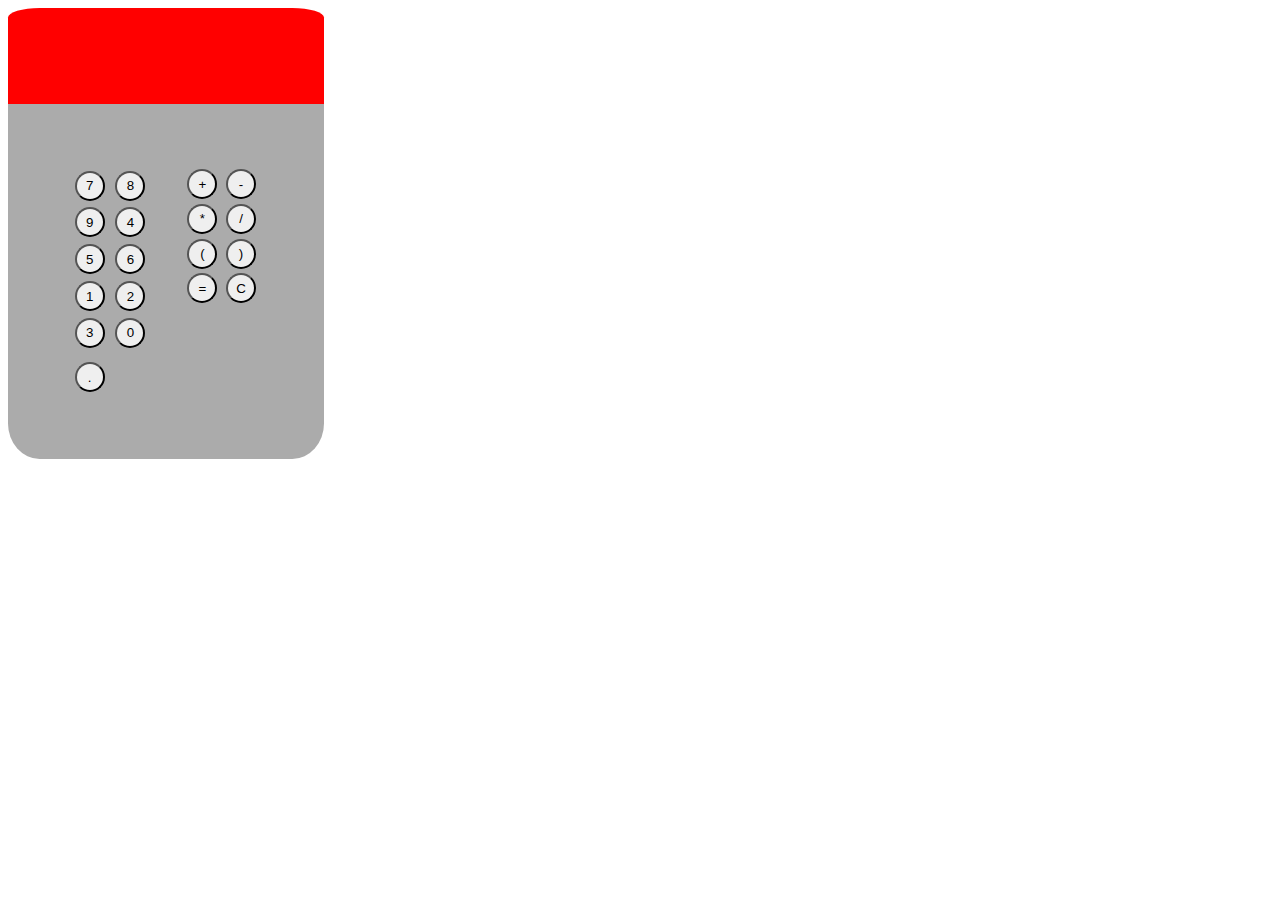
<file: Lab7/index.html>
<!DOCTYPE html>
<html lang="en">
<head>
    <meta charset="UTF-8">
    <meta name="viewport" content="width=device-width, initial-scale=1.0">
    <meta http-equiv="X-UA-Compatible" content="ie=edge">
    <link href="https://fonts.googleapis.com/css2?family=Orbitron&display=swap" rel="stylesheet">
    <link href="https://fonts.googleapis.com/css2?family=Prompt&display=swap" rel="stylesheet">
    <link rel="stylesheet" href="static/styles.css">
    <script src="static/main.js" defer></script>
    <title>Калькулятор</title>
</head>
<body>
<main>
    <div class="calc-container">
        <div class="screen" id="screen">
            <span></span>
        </div>
        <div class="buttons">
            <div class="digits" id="digits">
                <button class="key digit">7</button>
                <button class="key digit">8</button>
                <button class="key digit">9</button>
                <button class="key digit">4</button>
                <button class="key digit">5</button>
                <button class="key digit">6</button>
                <button class="key digit">1</button>
                <button class="key digit">2</button>
                <button class="key digit">3</button>
                <button class="key digit">0</button>
                <button class="key digit">.</button>
                <button class="key" style="visibility: hidden;"></button>
            </div>
            <div class="other" id="other">
                <button class="key operation">+</button>
                <button class="key operation">-</button>
                <button class="key operation">*</button>
                <button class="key operation">/</button>
                <button class="key bracket">(</button>
                <button class="key bracket">)</button>
                <button class="key result" id="result">=</button>
                <button class="key clear" id="clear">C</button>
            </div>
        </div>
    </div>
</main>
</body>
</html>
</file>
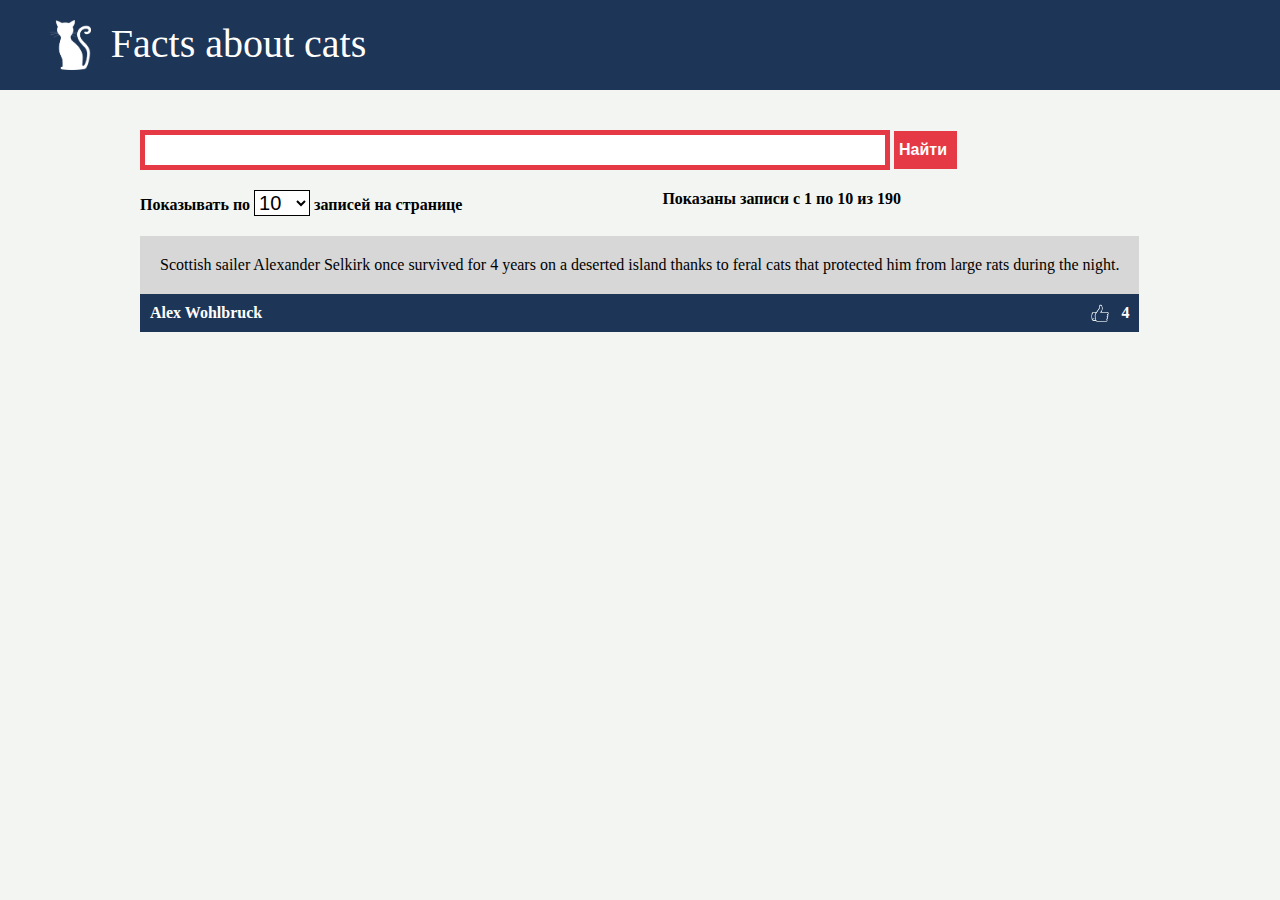
<file: Lab8/index.html>
<!DOCTYPE html>
<html lang="en">
<head>
    <meta charset="UTF-8">
    <meta name="viewport" content="width=device-width, initial-scale=1.0">
    <title>Cats facts</title>
    <link rel="stylesheet" href="static/styles.css">
    <script src="static/main.js" defer></script>
</head>
<body>
<header class="header">
    <nav>
        <img class="logo" src="static/images/cat_white.png">
        <div class="title">Facts about cats</div>
    </nav>
</header>
<main>
    <div class="container">
                <div class="search-form">
            <div class="form">
                <label>
                    <input type="text" class="search-field">
                </label>
                <button class="search-btn">Найти</button>
            </div>
            <div class="list">
                <div class="hidden" id="search_box-result"></div>
            </div>
        <div class="pagination-info">
                <span>
                    Показывать по
                    <select name="per-page" class="per-page-btn">
                        <option>5</option>
                        <option selected>10</option>
                        <option>15</option>
                        <option>20</option>
                        <option>25</option>
                        <option>50</option>
                        <option>100</option>
                    </select>
                    записей на странице
                </span>
            <span class="current-interval-info">
                    Показаны записи с <span class="current-interval-start">1</span> по <span
                    class="current-interval-end">10</span> из <span class="total-count">190</span>
                </span>
        </div>
        <div class="facts-list" data-url="http://cat-facts-api.std-900.ist.mospolytech.ru/facts">
            <div class="facts-list-item">
                <div class="item-content">
                    Scottish sailer Alexander Selkirk once survived for 4 years on a deserted island thanks to feral
                    cats that protected him
                    from large rats during the night.
                </div>
                <div class="item-footer">
                    <div class="author-name">
                        Alex Wohlbruck
                    </div>
                    <div class="upvotes">
                        4
                    </div>
                </div>
            </div>
        </div>
        <div class="pagination">
            <!-- <button class="btn first-page-btn" data-page="1">Первая страница</button>
            <div class="pages-btn">
                <button class="btn active" data-page="1">1</button>
                <button class="btn" data-page="2">2</button>
                <button class="btn" data-page="3">3</button>
            </div>
            <button class="btn last-page-btn">Последняя страница</button> -->
        </div>
    </div>
</main>
</body>
</html>
</file>
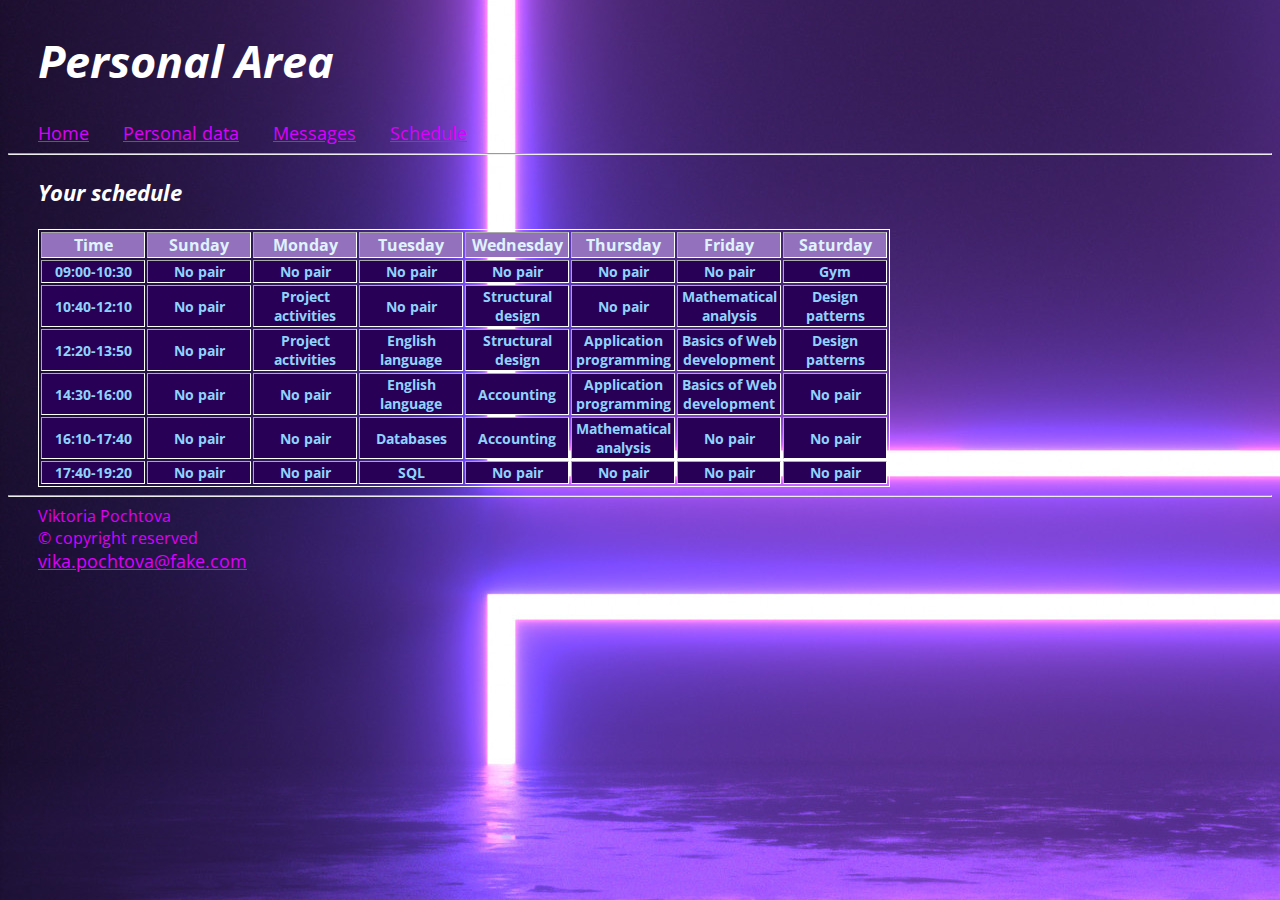
<file: Lab1/homepage.html>
<!DOCTYPE html>
<html lang="en">
<head>
    <meta charset="UTF-8">
    <meta name="viewport" content="width=device-width, initial-scale=1.0">
    <title>Home page</title>
    <title>My page</title>
    <link rel="stylesheet" href="style.css">
    <link rel="preconnect" href="https://fonts.googleapis.com">
    <link rel="preconnect" href="https://fonts.gstatic.com" crossorigin>
    <link href="https://fonts.googleapis.com/css2?family=Open+Sans:wght@300;400&display=swap" rel="stylesheet">
</head>
<body>
    <header class="info">
        <h1>Personal Area</h1>
        <nav>
            <a class="link" href="">Home</a>
            <a class="link" href="">Personal data</a>
            <a class="link" href="">Messages</a>
            <a class="link" href="">Schedule</a>
        </nav>
        <hr>
    </header>

    <main>
        <h3>Your schedule</h3>

        <table border="1">

            <tr class="rowup" align="center">
                <th width="100">Time</th>
                <th width="100">Sunday</th>
                <th width="100">Monday</th>
                <th width="100">Tuesday</th>
                <th width="100">Wednesday</th>
                <th width="100">Thursday</th>
                <th width="100">Friday</th>
                <th width="100">Saturday</th>
            </tr>

            <tr class="row" align="center">
                <td>09:00-10:30</td>
                <td>No pair</td>
                <td>No pair</td>
                <td>No pair</td>
                <td>No pair</td>
                <td>No pair</td>
                <td>No pair</td>
                <td>Gym</td>
            </tr>

            <tr class="row" align="center">
                <td>10:40-12:10</td>
                <td>No pair</td>
                <td>Project activities</td>
                <td>No pair</td>
                <td>Structural design</td>
                <td>No pair</td>
                <td>Mathematical analysis</td>
                <td>Design patterns</td>
            </tr>

            <tr class="row" align="center">
                <td>12:20-13:50</td>
                <td>No pair</td>
                <td>Project activities</td>
                <td>English language</td>
                <td>Structural design</td>
                <td>Application programming</td>
                <td>Basics of Web development</td>
                <td>Design patterns</td>
            </tr>

            <tr class="row" align="center">
                <td>14:30-16:00</td>
                <td>No pair</td>
                <td>No pair</td>
                <td>English language</td>
                <td>Accounting</td>
                <td>Application programming</td>
                <td>Basics of Web development</td>
                <td>No pair</td>
            </tr>

            <tr class="row" align="center">
                <td>16:10-17:40</td>
                <td>No pair</td>
                <td>No pair</td>
                <td>Databases</td>
                <td>Accounting</td>
                <td>Mathematical analysis</td>
                <td>No pair</td>
                <td>No pair</td>
            </tr>

            <tr class="row" align="center">
                <td>17:40-19:20</td>
                <td>No pair</td>
                <td>No pair</td>
                <td>SQL</td>
                <td>No pair</td>
                <td>No pair</td>
                <td>No pair</td>
                <td>No pair</td>
            </tr>

        </table>
    </main>

    <footer class="info">
        <hr>
        <span class="contact">Viktoria Pochtova</span>
        <br>
        <span class="contact">&copy; copyright reserved<br></span>
        <small><a class="link" href="mailto:vika.pochtova@fake.com">vika.pochtova@fake.com</a></small>
    </footer>
</body>
</html>
</file>
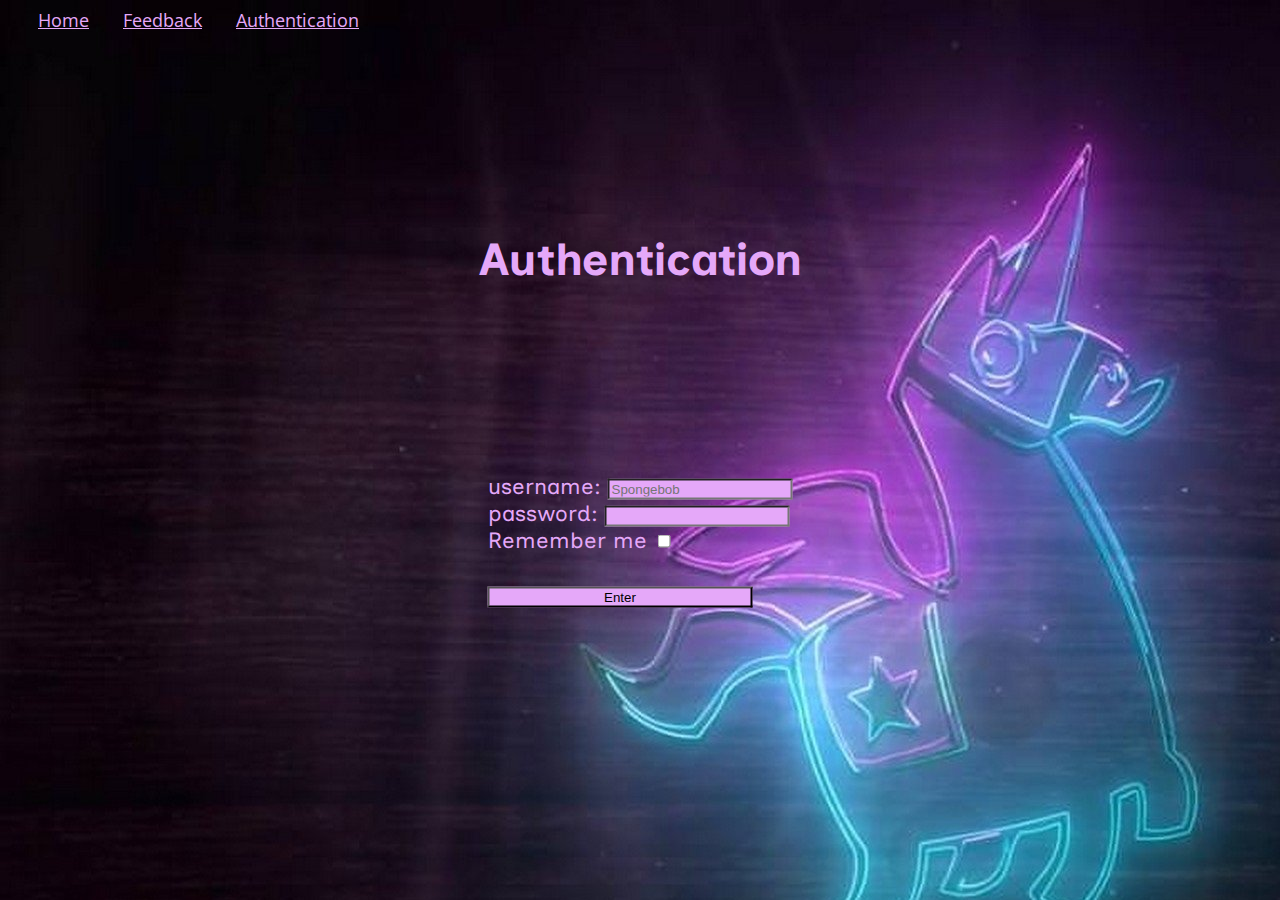
<file: Lab2/auth.html>
<!DOCTYPE html>
<html lang="en">
<head>
    <meta charset="UTF-8">
    <meta name="viewport" content="width=device-width, initial-scale=1.0">
    <title>Feedback</title>
    <link rel="stylesheet" href="style2.css">
    <link rel="preconnect" href="https://fonts.googleapis.com">
    <link rel="preconnect" href="https://fonts.gstatic.com" crossorigin>
    <link href="https://fonts.googleapis.com/css2?family=Hind:wght@400;600;700&family=Inclusive+Sans&family=Open+Sans:wght@300&family=Roboto&display=swap" rel="stylesheet">
</head>
<body>
    <header>
        <nav>
            <a class="link" href="homepage.html">Home</a>
            <a class="link" href="feedback.html">Feedback</a>
            <a class="link" href="auth.html">Authentication</a>
        </nav>
    </header>
    <h1>Authentication</h1>

    <form action="https://httpbin.org/post" method="POST" enctype="multipart/form-data">

        <label for="username">username:</label>
        <input type="text" id="username" placeholder="Spongebob" required>
        <br>

        <label for="password">password:</label>
        <input type="password" id="password">
        <br>

        <label for="accept">Remember me</label>
        <input type="checkbox" id="accept" >
        <br><br>

        <button type="submit" id="submit">Enter</button>
        </form>
</body>
</html>
</file>
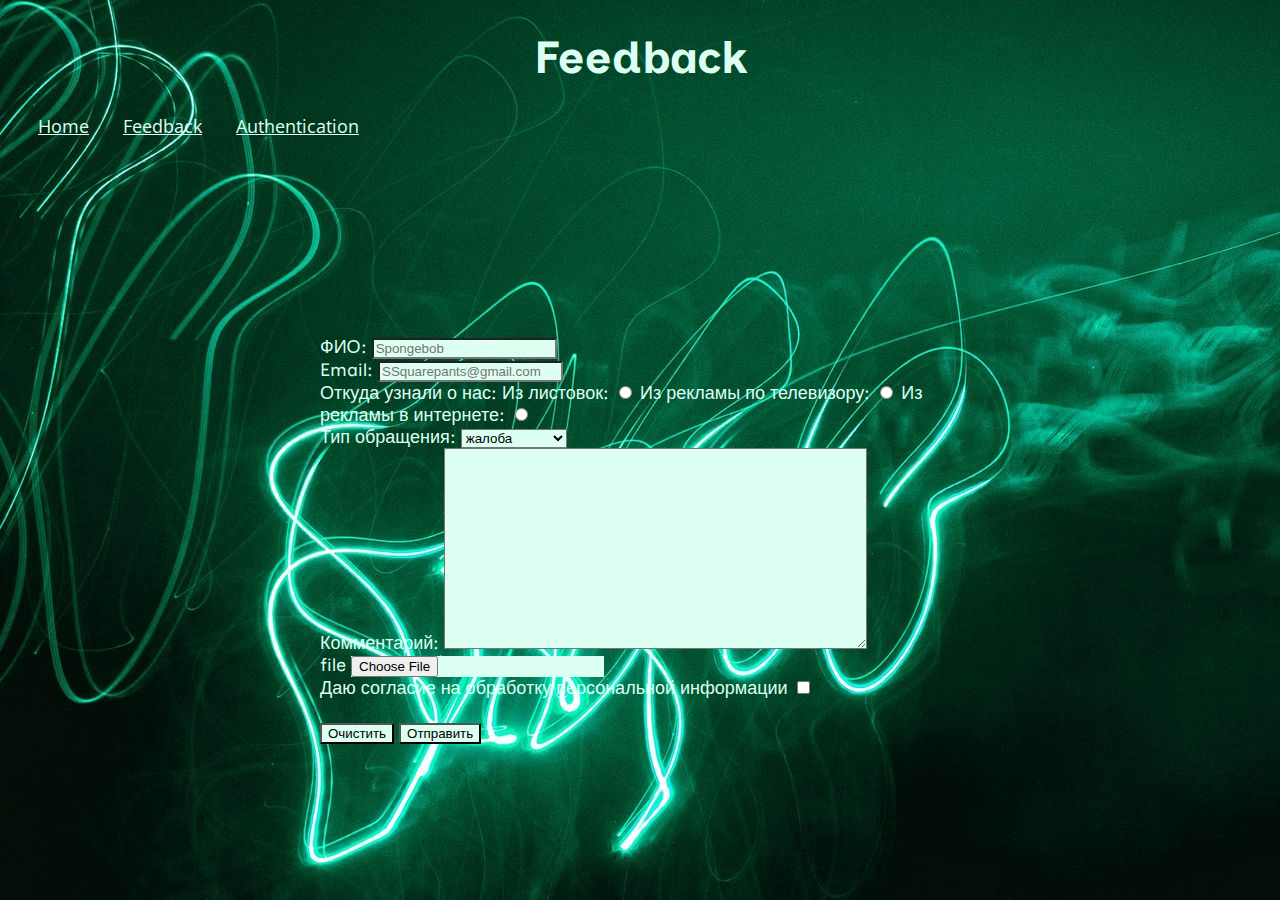
<file: Lab2/feedback.html>
<!DOCTYPE html>
<html lang="en">
<head>
    <meta charset="UTF-8">
    <meta name="viewport" content="width=device-width, initial-scale=1.0">
    <title>Feedback</title>
    <link rel="stylesheet" href="style.css">
    <link rel="preconnect" href="https://fonts.googleapis.com">
    <link rel="preconnect" href="https://fonts.gstatic.com" crossorigin>
    <link href="https://fonts.googleapis.com/css2?family=Hind:wght@400;600;700&family=Inclusive+Sans&family=Open+Sans:wght@300&family=Roboto&display=swap" rel="stylesheet">
</head>
<body>
    <h1>Feedback</h1>
    <header>
        <nav>
            <a class="link" href="homepage.html">Home</a>
            <a class="link" href="feedback.html">Feedback</a>
            <a class="link" href="auth.html">Authentication</a>
        </nav>
    </header>
    
    <form action="https://httpbin.org/post" method="POST" enctype="multipart/form-data">
        <label for="username">ФИО:</label>
        <input type="text" id="username" placeholder="Spongebob" required>
        <br>

        <label for="email">Email:</label>
        <input type="email" id="email" placeholder="SSquarepants@gmail.com">
        <br>

        <label for="title">Откуда узнали о нас:</label>

        <label for="leaflet">Из листовок:</label>
        <input type="radio" id="leaflet" name="title">

        <label for="TV">Из рекламы по телевизору:</label>
        <input type="radio" id="TV" name="title">

        <label for="Internet">Из рекламы в интернете:</label>
            <input type="radio" id="Internet" name="title">
        <br>

        <label for="type">Тип обращения:</label>
        <select id="type">
            <option value="visa">жалоба</option>
            <option value="mastercard">предложение</option>
        </select>
        <br>

        <label for="comment">Комментарий:</label>
        <textarea id="comment" rows="13" cols="50"></textarea>
        <br>

        <label for="file">file</label>
        <input type="file" id="file" >
        <br>

        <label for="accept">Даю согласие на обработку персональной информации</label>
        <input type="checkbox" id="accept" >
        <br><br>

        <button type="reset" id="reset">Очистить</button>
        <button type="submit" id="submit">Отправить</button>
    </form>
</body>
</html>
</file>
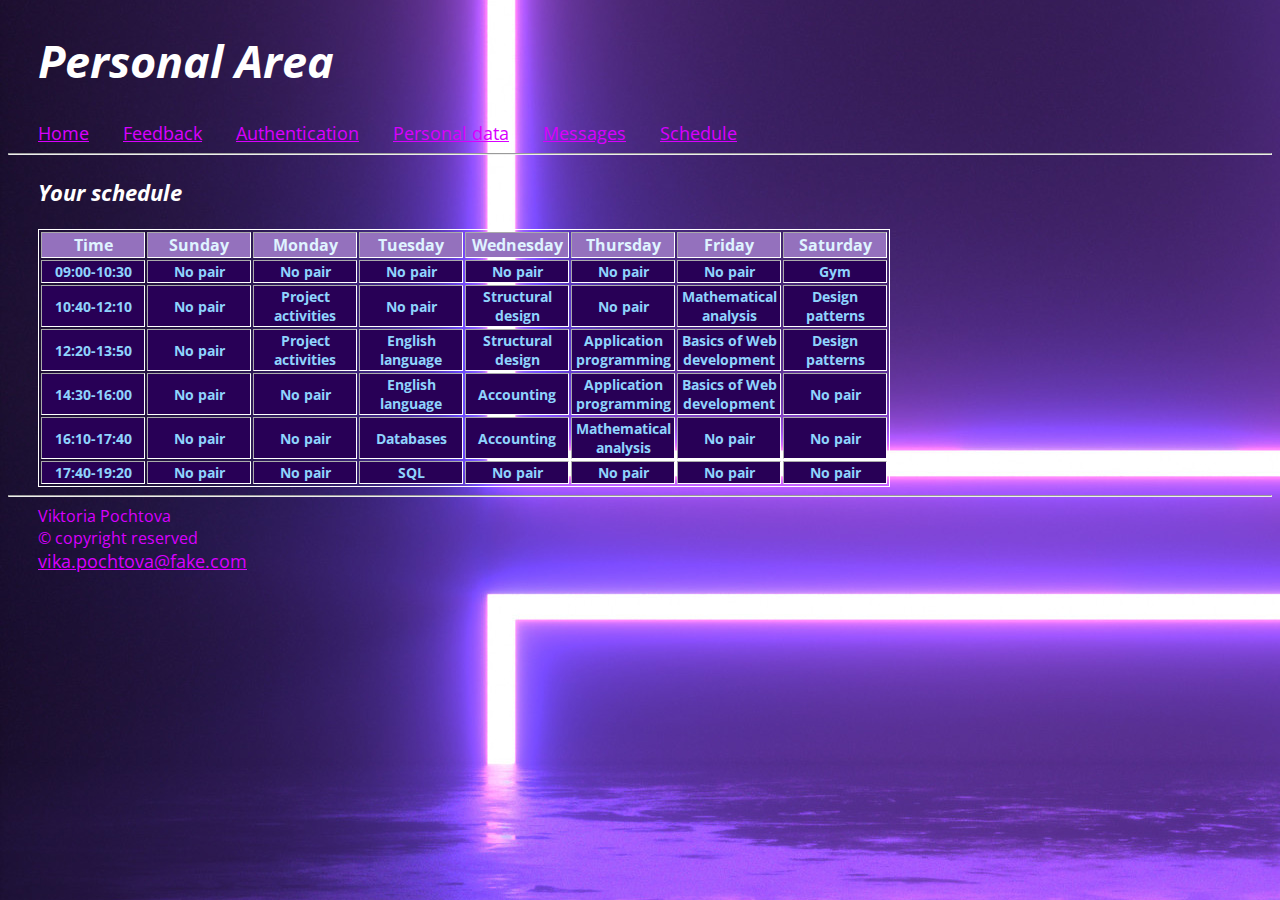
<file: Lab2/homepage.html>
<!DOCTYPE html>
<html lang="en">
<head>
    <meta charset="UTF-8">
    <meta name="viewport" content="width=device-width, initial-scale=1.0">
    <title>Home page</title>
    <title>My page</title>
    <link rel="stylesheet" href="style1.css">
    <link rel="preconnect" href="https://fonts.googleapis.com">
    <link rel="preconnect" href="https://fonts.gstatic.com" crossorigin>
    <link href="https://fonts.googleapis.com/css2?family=Open+Sans:wght@300;400&display=swap" rel="stylesheet">
</head>
<body>
    <header class="info">
        <h1>Personal Area</h1>
        <nav>
            <a class="link" href="homepage.html">Home</a>
            <a class="link" href="feedback.html">Feedback</a>
            <a class="link" href="auth.html">Authentication</a>
            <a class="link" href="">Personal data</a>
            <a class="link" href="">Messages</a>
            <a class="link" href="">Schedule</a>
        </nav>
        <hr>
    </header>

    <main>
        <h3>Your schedule</h3>

        <table border="1">

            <tr class="rowup" align="center">
                <th width="100">Time</th>
                <th width="100">Sunday</th>
                <th width="100">Monday</th>
                <th width="100">Tuesday</th>
                <th width="100">Wednesday</th>
                <th width="100">Thursday</th>
                <th width="100">Friday</th>
                <th width="100">Saturday</th>
            </tr>

            <tr class="row" align="center">
                <td>09:00-10:30</td>
                <td>No pair</td>
                <td>No pair</td>
                <td>No pair</td>
                <td>No pair</td>
                <td>No pair</td>
                <td>No pair</td>
                <td>Gym</td>
            </tr>

            <tr class="row" align="center">
                <td>10:40-12:10</td>
                <td>No pair</td>
                <td>Project activities</td>
                <td>No pair</td>
                <td>Structural design</td>
                <td>No pair</td>
                <td>Mathematical analysis</td>
                <td>Design patterns</td>
            </tr>

            <tr class="row" align="center">
                <td>12:20-13:50</td>
                <td>No pair</td>
                <td>Project activities</td>
                <td>English language</td>
                <td>Structural design</td>
                <td>Application programming</td>
                <td>Basics of Web development</td>
                <td>Design patterns</td>
            </tr>

            <tr class="row" align="center">
                <td>14:30-16:00</td>
                <td>No pair</td>
                <td>No pair</td>
                <td>English language</td>
                <td>Accounting</td>
                <td>Application programming</td>
                <td>Basics of Web development</td>
                <td>No pair</td>
            </tr>

            <tr class="row" align="center">
                <td>16:10-17:40</td>
                <td>No pair</td>
                <td>No pair</td>
                <td>Databases</td>
                <td>Accounting</td>
                <td>Mathematical analysis</td>
                <td>No pair</td>
                <td>No pair</td>
            </tr>

            <tr class="row" align="center">
                <td>17:40-19:20</td>
                <td>No pair</td>
                <td>No pair</td>
                <td>SQL</td>
                <td>No pair</td>
                <td>No pair</td>
                <td>No pair</td>
                <td>No pair</td>
            </tr>

        </table>
    </main>

    <footer class="info">
        <hr>
        <span class="contact">Viktoria Pochtova</span>
        <br>
        <span class="contact">&copy; copyright reserved<br></span>
        <small><a class="link" href="mailto:vika.pochtova@fake.com">vika.pochtova@fake.com</a></small>
    </footer>
</body>
</html>
</file>
<file: Lab7/static/styles.css>
.calc-container {
    max-width: 25%;
}

.screen {
    background-color: rgb(255, 0, 0);
    min-height: 2em;
    padding: 2em;
    border-radius: 10% 10% 0 0;
    color: rgb(255, 255, 255);
}

.buttons {
    border-radius: 0 0 10% 10%;
    background-color: rgb(171, 171, 171);
    padding: 20%;
    display: flex;
}

.key {
    border-radius: 50%;
    margin: 3%;
    width: 30px;
    height: 30px;
}
</file>
<file: Lab8/static/styles.css>
body {
    margin: 0;
    background-color: #F2F5F1;
}

.header {
    background-color: #1d3557;
    color: white;
    font-size: 40px;
    padding: 20px 20px 20px 50px;
}

.header > nav {
    display: flex;
}

.title {
    margin-left: 20px;
}

.logo {
    max-height: 50px;
}

.container {
    max-width: 1000px;
    margin: 0 auto;
    padding: 0 20px;
}

.facts-list-item {
    margin-top: 20px;
    background-color: #d7d7d7;
}

.item-content {
    padding: 20px;
}

.item-footer {
    display: flex;
    padding: 10px;
    background-color: #1d3557;
    color: white;
    font-weight: bold;
}

.author-name {
    flex-grow: 1;
}

.upvotes {
    background-image: url('images/upvote_white.png');
    background-position: left;
    background-size: contain;
    background-repeat: no-repeat;
    padding-left: 30px;
}

.pagination-info {
    margin-top: 20px;
    font-weight: bold;
    display: flex;
}

.current-interval-info {
    margin-left: 200px;
}

.per-page-btn {
    background-color: white;
    font-size: 20px;
    border: 1px solid black;
}

.pagination {
    display: flex;
    justify-content: space-between;
    margin: 40px 0;
    height: 40px;
}

.btn {
    background-color: #e63946;
    padding: 0 10px;
    font-size: 100%;
    font-weight: bold;
    color: white;
    outline: none;
    cursor: pointer;
    height: 100%;
    border: 5px solid #e63946;
    box-sizing: border-box;
}

.btn:hover {
    background-color: #F2F5F1;
    color: black;
}

.active {
    background-color: #F2F5F1;
    color: black;
}

.first-page-btn, .last-page-btn {
    width: 250px;
}

.pages-btns > button {
    margin-right: 5px;
}

.search-form {
    margin: 40px 0;
    display: flex;
    flex-direction: row;
    flex-wrap: wrap;
}

.form {
    flex: 1 1 100%;
}

.search-field {
    width: 75%;
    flex-grow: 1;
    height: 40px;
    border: 5px solid #e63946;
    box-sizing: border-box;
    padding: 0 20px;
    font-size: 100%;
    outline: none;
}

.search-btn {
    padding: 5px;
    font-size: 100%;
    font-weight: bold;
    background-color: #e63946;
    border: 5px solid #e63946;
    border-left: none;
    color: white;
    outline: none;
    cursor: pointer;
    box-sizing: border-box;
}

.search-btn:hover {
    /*background-color: #F2F5F1;*/
    color: black;
}

.hidden {
    display: none;
}

.list {
    width: 75%;
}

#search_box-result {
    position: absolute;
    /*top: 100%;*/
    /*left: 0;*/
    background-color: gray;
    border: 1px solid #ddd;
    background: #fff;
    z-index: 9999;
}

#search_box-result ul {
    width: inherit;
    list-style: none;
}
</file>
<file: Lab1/style.css>
body{
    background-color: hsl(0, 0%, 0%);
    background-image: url('neon1.jpg');
}
h1{
    margin-left: 30px;
    font-family: "Open Sans", verdana;
    color: white;
    font-size: 45px;
    font-weight: bold;
    font-style: italic;
}
nav{
    color: white;
}
.link{
    margin-left: 30px;
    font-family: "Open Sans", verdana;
    color: rgb(217, 0, 255);
    font-size: 18px;
    font-weight: normal;
    font-style: normal;
}
h3{
    margin-left: 30px;
    font-family: "Open Sans", verdana;
    color: white;
    font-size: 22px;
    font-weight: bold;
    font-style: italic;
}
table{
    margin-left: 30px;
    border-style:groove;
    border-color: white;
}
.rowup{
    font-family: "Open Sans", "lucida console", "courier new";
    color: rgb(223, 243, 255);
    font-size: 16px;
    font-weight: bold;
    font-style: normal;
    background-color: rgb(148, 113, 189);
}
.row{
    font-family: "Open Sans", "lucida console", "courier new";
    color: rgb(143, 211, 253);
    font-size: 14px;
    font-weight: bold;
    font-style: normal;
    background-color: rgb(40, 0, 86);
}
.contact{
    margin-left: 30px;
    font-family: "Open Sans", verdana;
    color: rgb(217, 0, 255);
}
</file>
<file: Lab2/style2.css>
body{
    background-color: rgb(229, 168, 249);
    background-image: url('neon2.jpg');
}
h1{
    margin-top: 200px;
    margin-left: auto;
    margin-right: auto;
    font-family: 'Inclusive Sans', sans-serif;
    color: rgb(229, 168, 249);
    font-size: 45px;
    font-weight: bold;
    font-style: normal;
    text-align: center;
}
nav{
    color: white;
}
.link{
    margin-top: 60px;
    margin-left: 30px;
    font-family: "Open Sans", verdana;
    color: rgb(229, 168, 249);
    font-size: 18px;
    font-weight: normal;
    font-style: normal;
}
form{
    position: absolute;
    top: 60%;
    left: 50%;
    transform: translate(-50%, -50%);
    font-family: 'Inclusive Sans', sans-serif;
    color: rgb(229, 168, 249);
    font-size: 22px;
    font-weight: normal;
    font-style: normal;
}
#username{
    background-color: rgb(229, 168, 249);
}
#password{
    background-color: rgb(229, 168, 249);
}
#submit{
    background-color: rgb(229, 168, 249);
    width: 265px;
}
</file>
<file: Lab2/style.css>
body{
    background-color: rgb(221, 255, 241);
    background-image: url('neon.jpg');
}
h1{
    margin-left: auto;
    margin-right: auto;
    font-family: 'Inclusive Sans', sans-serif;
    color: rgb(221, 255, 241);
    font-size: 45px;
    font-weight: bold;
    font-style: normal;
    text-align: center;
}
nav{
    color: white;
}
.link{
    margin-left: 30px;
    font-family: "Open Sans", verdana;
    color: rgb(221, 255, 241);
    font-size: 18px;
    font-weight: normal;
    font-style: normal;
}
form{
    position: absolute;
    top: 60%;
    left: 50%;
    transform: translate(-50%, -50%);
    font-family: 'Inclusive Sans', sans-serif;
    color: rgb(221, 255, 241);
    font-size: 18px;
    font-weight: normal;
    font-style: normal;
}
#username{
    background-color: rgb(221, 255, 241);
}
#email{
    background-color: rgb(221, 255, 241);
}
#type{
    background-color: rgb(221, 255, 241);
}
#comment{
    background-color: rgb(221, 255, 241);
}
#file{
    background-color: rgb(221, 255, 241);
}
#accept{
    background-color: rgb(221, 255, 241);
}
#reset{
    background-color: rgb(221, 255, 241);
}
#submit{
    background-color: rgb(221, 255, 241);
}
</file>
<file: Lab2/style1.css>
body{
    background-color: hsl(0, 0%, 0%);
    background-image: url('neon1.jpg');
}
h1{
    margin-left: 30px;
    font-family: "Open Sans", verdana;
    color: white;
    font-size: 45px;
    font-weight: bold;
    font-style: italic;
}
nav{
    color: white;
}
.link{
    margin-left: 30px;
    font-family: "Open Sans", verdana;
    color: rgb(217, 0, 255);
    font-size: 18px;
    font-weight: normal;
    font-style: normal;
}
h3{
    margin-left: 30px;
    font-family: "Open Sans", verdana;
    color: white;
    font-size: 22px;
    font-weight: bold;
    font-style: italic;
}
table{
    margin-left: 30px;
    border-style:groove;
    border-color: white;
}
.rowup{
    font-family: "Open Sans", "lucida console", "courier new";
    color: rgb(223, 243, 255);
    font-size: 16px;
    font-weight: bold;
    font-style: normal;
    background-color: rgb(148, 113, 189);
}
.row{
    font-family: "Open Sans", "lucida console", "courier new";
    color: rgb(143, 211, 253);
    font-size: 14px;
    font-weight: bold;
    font-style: normal;
    background-color: rgb(40, 0, 86);
}
.contact{
    margin-left: 30px;
    font-family: "Open Sans", verdana;
    color: rgb(217, 0, 255);
}
</file>
